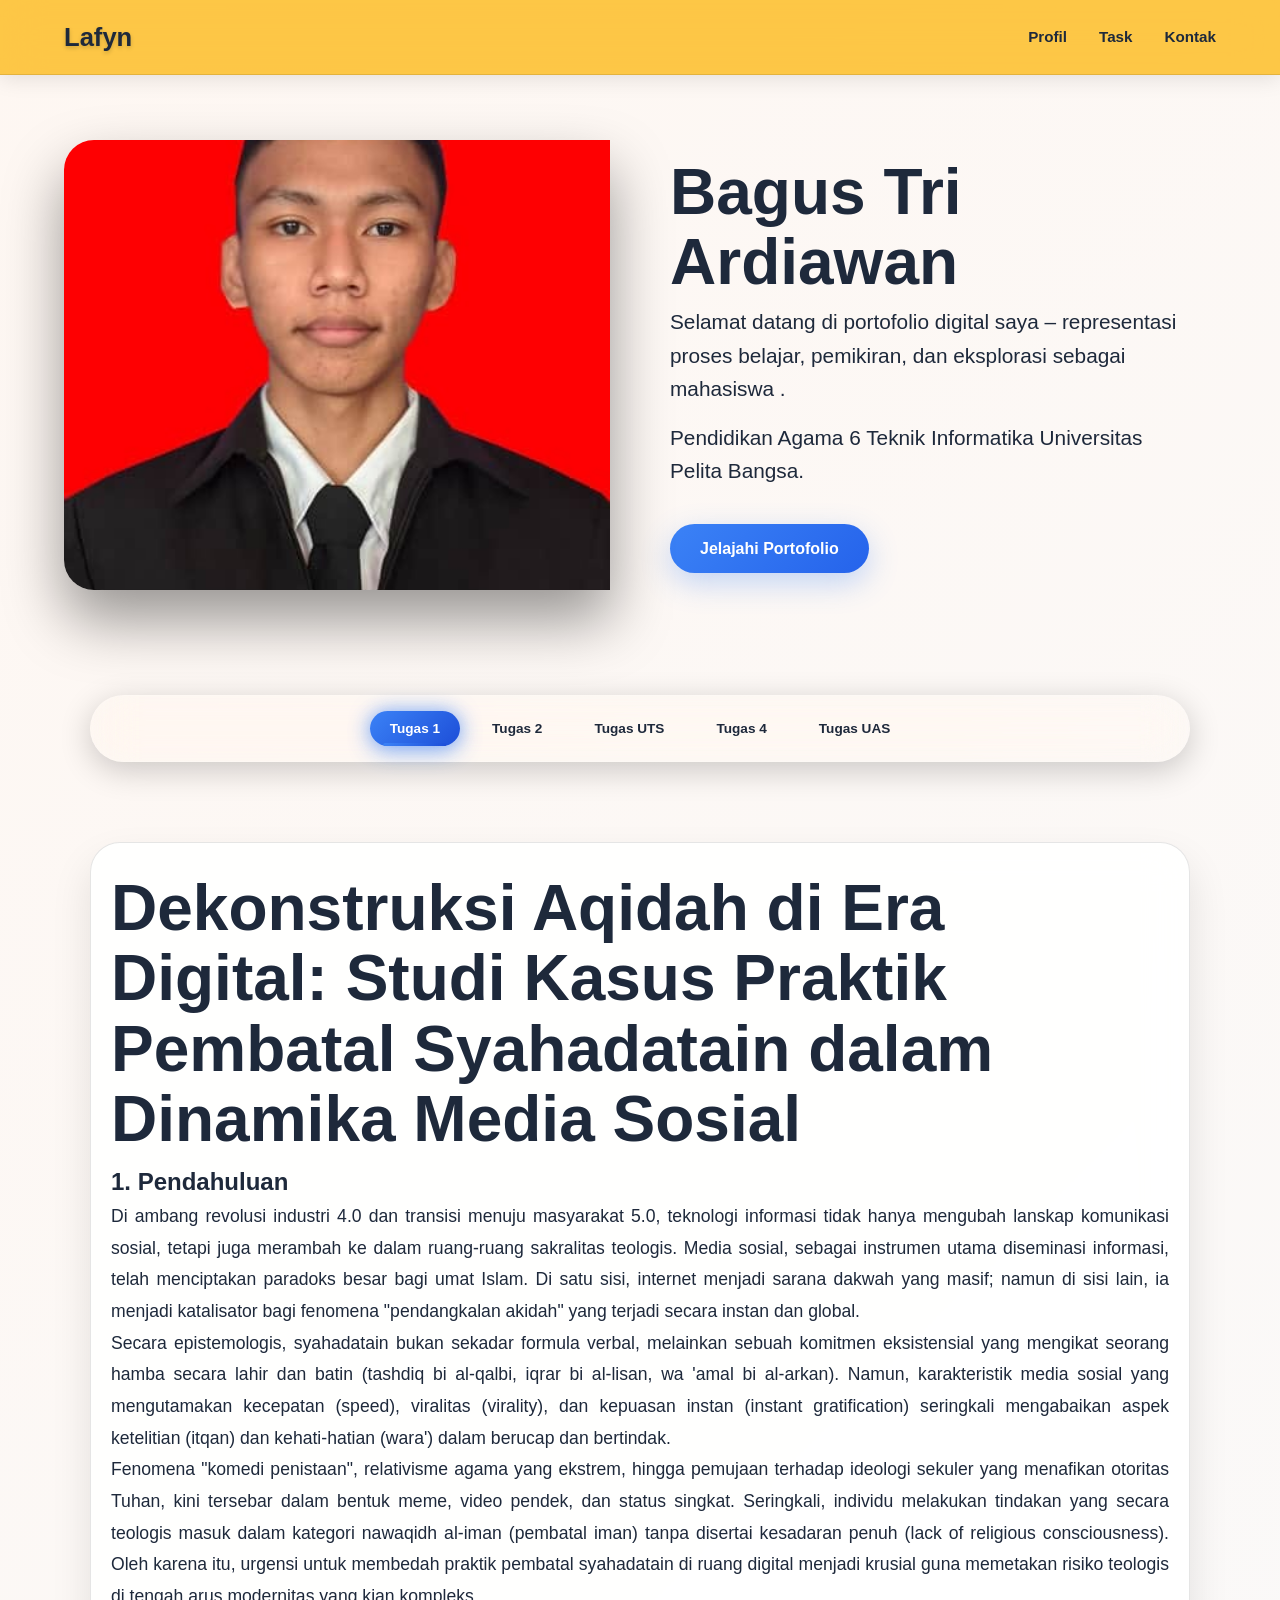
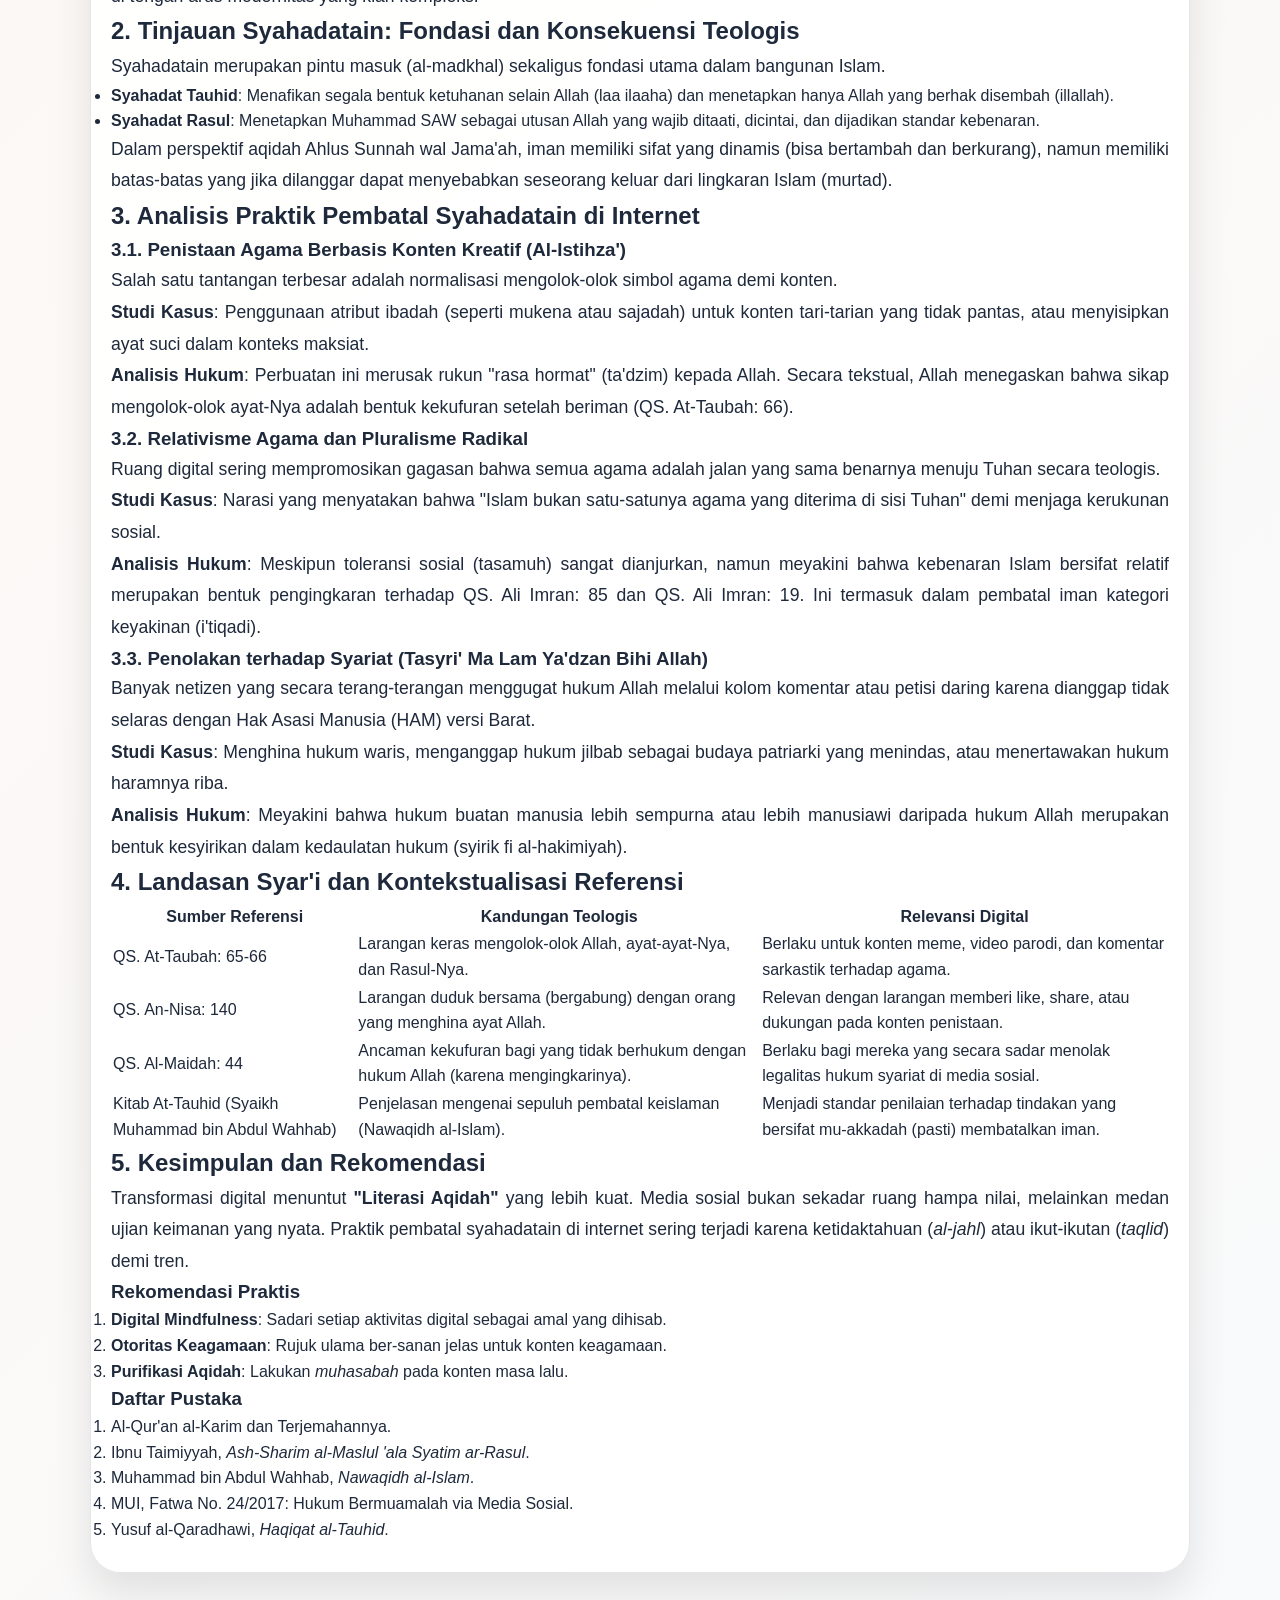
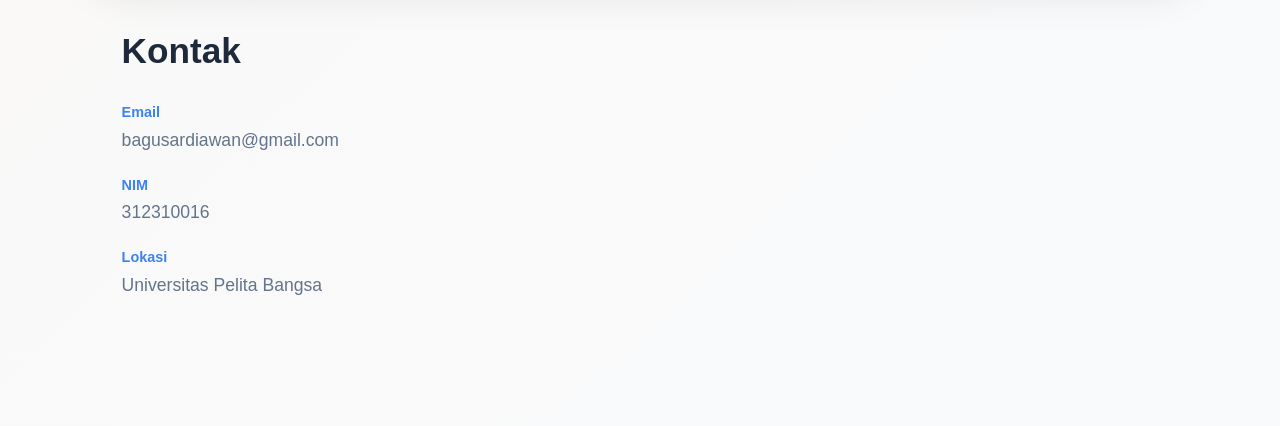
<file: index.html>
<!doctype html>
<html lang="en">
  <head>
    <meta charset="UTF-8" />
    <meta name="viewport" content="width=device-width, initial-scale=1.0" />
    <title>Profil</title>
    <link rel="stylesheet" href="style/style.css" />
    <link rel="stylesheet" href="style/stylebtn.css" />
    <link rel="stylesheet" href="style/stylechange.css" />
  </head>
  <body>
    <nav class="navbar" id="navbar">
      <a href="#profil" class="nav-logo">Lafyn</a>
      <input type="checkbox" id="menu-toggle" class="menu-checkbox" />
      <label for="menu-toggle" class="hamburger">
        <span></span>
        <span></span>
        <span></span>
      </label>

      <ul class="nav-links">
        <li><a href="#profil">Profil</a></li>
        <li><a href="#task">Task</a></li>
        <li><a href="#contact">Kontak</a></li>
        <!-- <li><a href="#" class="nav-cta">Get Started</a></li> -->
      </ul>
    </nav>
    <div class="container">
      <div class="content-profil" id="profil">
        <div class="hero-foto">
          <img
            src="src/bagusss.jpeg"
            alt="Profil Bagus Tri Ardiawan"
            title="NIM: 312310016"
          />
          <div class="foto-overlay"></div>
        </div>
        <div class="profil-teks">
          <h1>Bagus Tri Ardiawan</h1>
          <h5>
            Selamat datang di portofolio digital saya – representasi proses
            belajar, pemikiran, dan eksplorasi sebagai mahasiswa .
          </h5>
          <h5>
            Pendidikan Agama 6 Teknik Informatika Universitas Pelita Bangsa.
          </h5>
          <a href="#task" class="cta-btn">Jelajahi Portofolio</a>
        </div>
      </div>
      <div class="wrapper-task" id="task">
        <section class="btn-task">
          <button class="btn-tugas active" onclick="showtask('tugas1', this)">
            Tugas 1
          </button>
          <button class="btn-tugas" onclick="showtask('tugas2', this)">
            Tugas 2
          </button>
          <button class="btn-tugas" onclick="showtask('tugasUts', this)">
            Tugas UTS
          </button>
          <button class="btn-tugas" onclick="showtask('tugas4', this)">
            Tugas 4
          </button>
          <button class="btn-tugas" onclick="showtask('tugasUas', this)">
            Tugas UAS
          </button>
        </section>
        <div class="content-task">
          <div class="task-page active" id="tugas1">
            <p class="loading">Memuat Tugas 1...</p>
          </div>

          <div class="task-page" id="tugas2">
            <p class="loading">Memuat Tugas 2...</p>
          </div>

          <div class="task-page" id="tugasUts">
            <p class="loading">Memuat Tugas UTS...</p>
          </div>

          <div class="task-page" id="tugas4">
            <p class="loading">Memuat Tugas 4...</p>
          </div>
          <div class="task-page" id="tugasUas">
            <p class="loading">Memuat Tugas UAS...</p>
          </div>
        </div>
      </div>

      <section class="contact-section" id="contact">
        <div class="contact-container">
          <div class="contact-info">
            <h2>Kontak</h2>
            <div class="contact-detail">
              <span>Email</span>
              <p>bagusardiawan@gmail.com</p>
            </div>

            <div class="contact-detail">
              <span>NIM</span>
              <p>312310016</p>
            </div>

            <div class="contact-detail">
              <span>Lokasi</span>
              <p>Universitas Pelita Bangsa</p>
            </div>
          </div>
        </div>
      </section>
    </div>
  </body>
  <script src="main/main.js"></script>
</html>
</file>
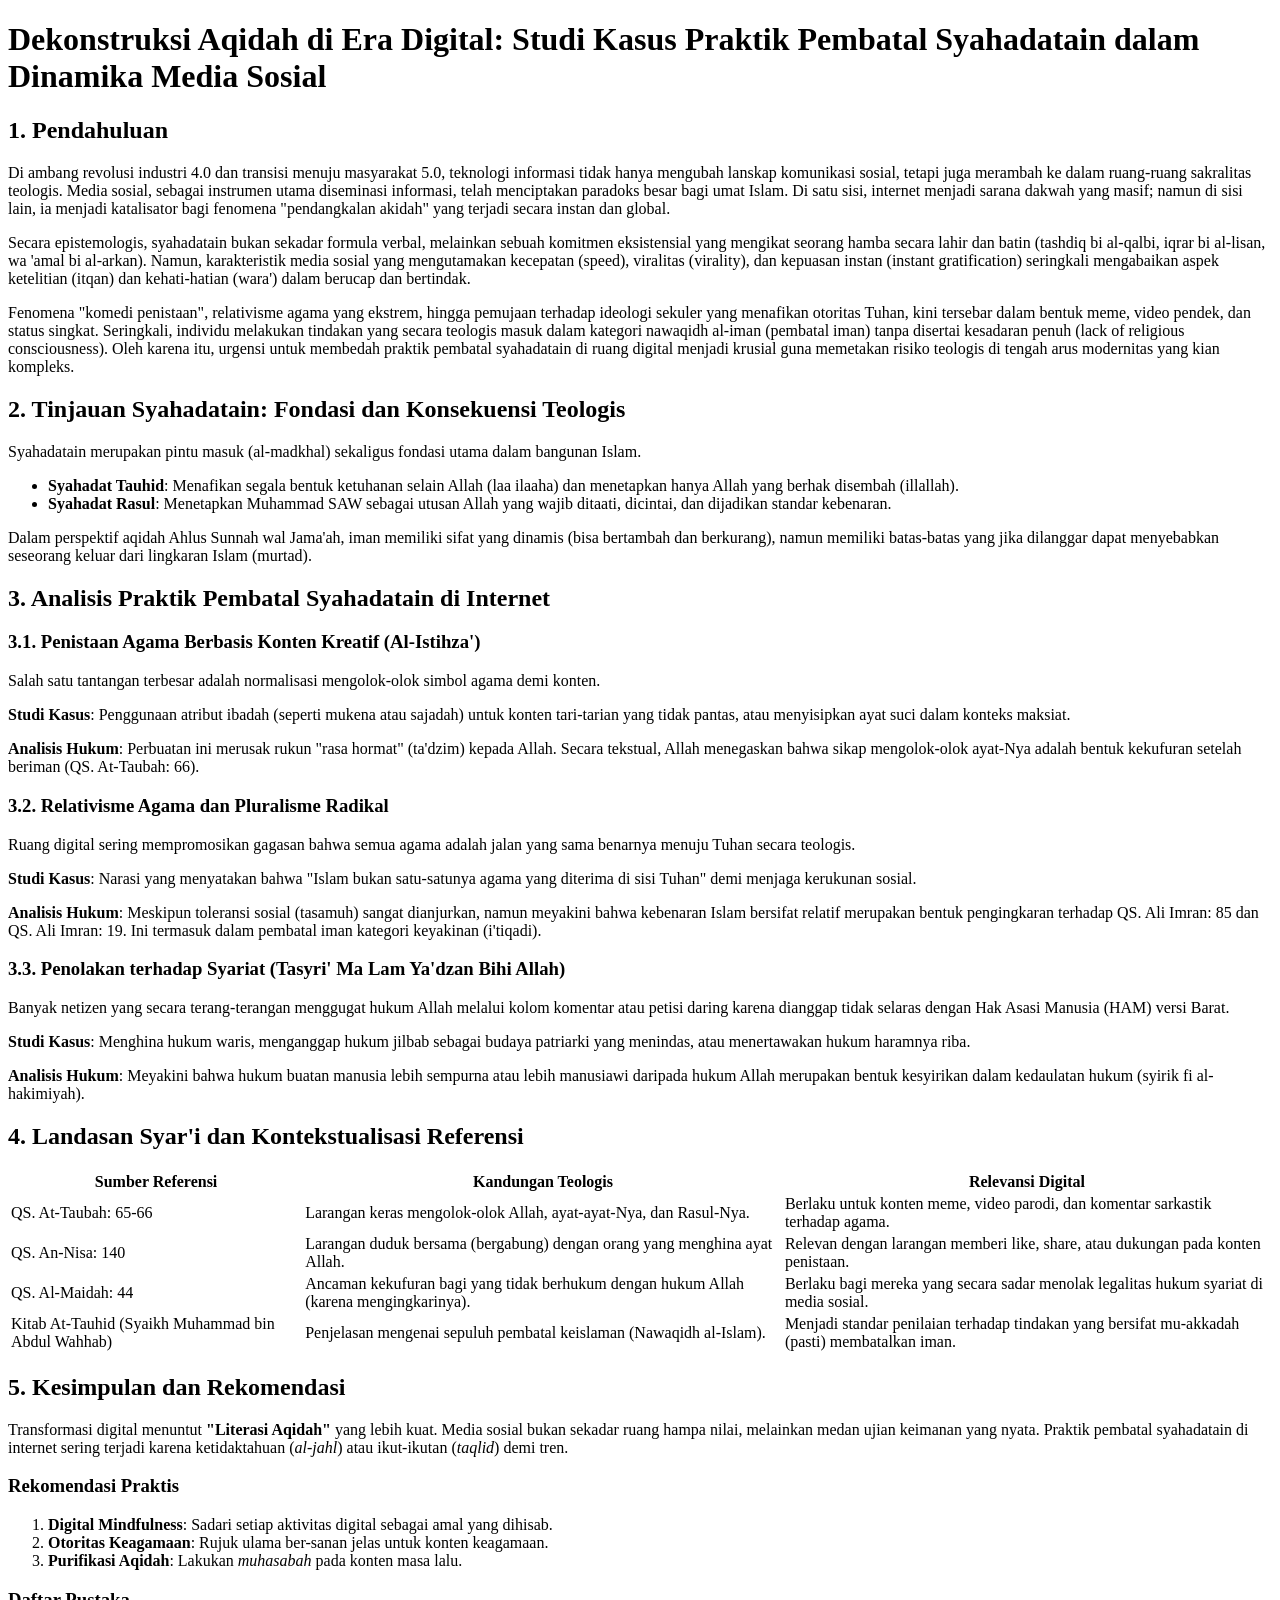
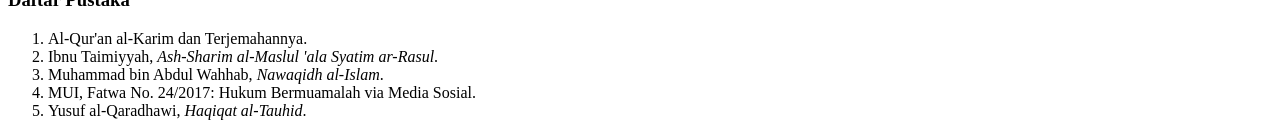
<file: tasks/tugas1.html>
<!doctype html>
<html lang="id">
  <head>
    <meta charset="UTF-8" />
    <meta name="viewport" content="width=device-width, initial-scale=1.0" />
    <title>Dekonstruksi Aqidah di Era Digital</title>
  </head>
  <body>
    <div class="task-content">
      <h1>
        Dekonstruksi Aqidah di Era Digital: Studi Kasus Praktik Pembatal
        Syahadatain dalam Dinamika Media Sosial
      </h1>

      <h2>1. Pendahuluan</h2>
      <p>
        Di ambang revolusi industri 4.0 dan transisi menuju masyarakat 5.0,
        teknologi informasi tidak hanya mengubah lanskap komunikasi sosial,
        tetapi juga merambah ke dalam ruang-ruang sakralitas teologis. Media
        sosial, sebagai instrumen utama diseminasi informasi, telah menciptakan
        paradoks besar bagi umat Islam. Di satu sisi, internet menjadi sarana
        dakwah yang masif; namun di sisi lain, ia menjadi katalisator bagi
        fenomena "pendangkalan akidah" yang terjadi secara instan dan global.
      </p>

      <p>
        Secara epistemologis, syahadatain bukan sekadar formula verbal,
        melainkan sebuah komitmen eksistensial yang mengikat seorang hamba
        secara lahir dan batin (tashdiq bi al-qalbi, iqrar bi al-lisan, wa 'amal
        bi al-arkan). Namun, karakteristik media sosial yang mengutamakan
        kecepatan (speed), viralitas (virality), dan kepuasan instan (instant
        gratification) seringkali mengabaikan aspek ketelitian (itqan) dan
        kehati-hatian (wara') dalam berucap dan bertindak.
      </p>

      <p>
        Fenomena "komedi penistaan", relativisme agama yang ekstrem, hingga
        pemujaan terhadap ideologi sekuler yang menafikan otoritas Tuhan, kini
        tersebar dalam bentuk meme, video pendek, dan status singkat.
        Seringkali, individu melakukan tindakan yang secara teologis masuk dalam
        kategori nawaqidh al-iman (pembatal iman) tanpa disertai kesadaran penuh
        (lack of religious consciousness). Oleh karena itu, urgensi untuk
        membedah praktik pembatal syahadatain di ruang digital menjadi krusial
        guna memetakan risiko teologis di tengah arus modernitas yang kian
        kompleks.
      </p>

      <h2>2. Tinjauan Syahadatain: Fondasi dan Konsekuensi Teologis</h2>
      <p>
        Syahadatain merupakan pintu masuk (al-madkhal) sekaligus fondasi utama
        dalam bangunan Islam.
      </p>
      <ul>
        <li>
          <strong>Syahadat Tauhid</strong>: Menafikan segala bentuk ketuhanan
          selain Allah (laa ilaaha) dan menetapkan hanya Allah yang berhak
          disembah (illallah).
        </li>
        <li>
          <strong>Syahadat Rasul</strong>: Menetapkan Muhammad SAW sebagai
          utusan Allah yang wajib ditaati, dicintai, dan dijadikan standar
          kebenaran.
        </li>
      </ul>
      <p>
        Dalam perspektif aqidah Ahlus Sunnah wal Jama'ah, iman memiliki sifat
        yang dinamis (bisa bertambah dan berkurang), namun memiliki batas-batas
        yang jika dilanggar dapat menyebabkan seseorang keluar dari lingkaran
        Islam (murtad).
      </p>

      <h2>3. Analisis Praktik Pembatal Syahadatain di Internet</h2>

      <h3>3.1. Penistaan Agama Berbasis Konten Kreatif (Al-Istihza')</h3>
      <p>
        Salah satu tantangan terbesar adalah normalisasi mengolok-olok simbol
        agama demi konten.
      </p>
      <p>
        <strong>Studi Kasus</strong>: Penggunaan atribut ibadah (seperti mukena
        atau sajadah) untuk konten tari-tarian yang tidak pantas, atau
        menyisipkan ayat suci dalam konteks maksiat.
      </p>
      <p>
        <strong>Analisis Hukum</strong>: Perbuatan ini merusak rukun "rasa
        hormat" (ta'dzim) kepada Allah. Secara tekstual, Allah menegaskan bahwa
        sikap mengolok-olok ayat-Nya adalah bentuk kekufuran setelah beriman
        (QS. At-Taubah: 66).
      </p>

      <h3>3.2. Relativisme Agama dan Pluralisme Radikal</h3>
      <p>
        Ruang digital sering mempromosikan gagasan bahwa semua agama adalah
        jalan yang sama benarnya menuju Tuhan secara teologis.
      </p>
      <p>
        <strong>Studi Kasus</strong>: Narasi yang menyatakan bahwa "Islam bukan
        satu-satunya agama yang diterima di sisi Tuhan" demi menjaga kerukunan
        sosial.
      </p>
      <p>
        <strong>Analisis Hukum</strong>: Meskipun toleransi sosial (tasamuh)
        sangat dianjurkan, namun meyakini bahwa kebenaran Islam bersifat relatif
        merupakan bentuk pengingkaran terhadap QS. Ali Imran: 85 dan QS. Ali
        Imran: 19. Ini termasuk dalam pembatal iman kategori keyakinan
        (i'tiqadi).
      </p>

      <h3>
        3.3. Penolakan terhadap Syariat (Tasyri' Ma Lam Ya'dzan Bihi Allah)
      </h3>
      <p>
        Banyak netizen yang secara terang-terangan menggugat hukum Allah melalui
        kolom komentar atau petisi daring karena dianggap tidak selaras dengan
        Hak Asasi Manusia (HAM) versi Barat.
      </p>
      <p>
        <strong>Studi Kasus</strong>: Menghina hukum waris, menganggap hukum
        jilbab sebagai budaya patriarki yang menindas, atau menertawakan hukum
        haramnya riba.
      </p>
      <p>
        <strong>Analisis Hukum</strong>: Meyakini bahwa hukum buatan manusia
        lebih sempurna atau lebih manusiawi daripada hukum Allah merupakan
        bentuk kesyirikan dalam kedaulatan hukum (syirik fi al-hakimiyah).
      </p>

      <h2>4. Landasan Syar'i dan Kontekstualisasi Referensi</h2>
      <table>
        <thead>
          <tr>
            <th>Sumber Referensi</th>
            <th>Kandungan Teologis</th>
            <th>Relevansi Digital</th>
          </tr>
        </thead>
        <tbody>
          <tr>
            <td>QS. At-Taubah: 65-66</td>
            <td>
              Larangan keras mengolok-olok Allah, ayat-ayat-Nya, dan Rasul-Nya.
            </td>
            <td>
              Berlaku untuk konten meme, video parodi, dan komentar sarkastik
              terhadap agama.
            </td>
          </tr>
          <tr>
            <td>QS. An-Nisa: 140</td>
            <td>
              Larangan duduk bersama (bergabung) dengan orang yang menghina ayat
              Allah.
            </td>
            <td>
              Relevan dengan larangan memberi like, share, atau dukungan pada
              konten penistaan.
            </td>
          </tr>
          <tr>
            <td>QS. Al-Maidah: 44</td>
            <td>
              Ancaman kekufuran bagi yang tidak berhukum dengan hukum Allah
              (karena mengingkarinya).
            </td>
            <td>
              Berlaku bagi mereka yang secara sadar menolak legalitas hukum
              syariat di media sosial.
            </td>
          </tr>
          <tr>
            <td>Kitab At-Tauhid (Syaikh Muhammad bin Abdul Wahhab)</td>
            <td>
              Penjelasan mengenai sepuluh pembatal keislaman (Nawaqidh
              al-Islam).
            </td>
            <td>
              Menjadi standar penilaian terhadap tindakan yang bersifat
              mu-akkadah (pasti) membatalkan iman.
            </td>
          </tr>
        </tbody>
      </table>

      <h2>5. Kesimpulan dan Rekomendasi</h2>
      <p>
        Transformasi digital menuntut <strong>"Literasi Aqidah"</strong> yang
        lebih kuat. Media sosial bukan sekadar ruang hampa nilai, melainkan
        medan ujian keimanan yang nyata. Praktik pembatal syahadatain di
        internet sering terjadi karena ketidaktahuan (<em>al-jahl</em>) atau
        ikut-ikutan (<em>taqlid</em>) demi tren.
      </p>

      <h3>Rekomendasi Praktis</h3>
      <ol>
        <li>
          <strong>Digital Mindfulness</strong>: Sadari setiap aktivitas digital
          sebagai amal yang dihisab.
        </li>
        <li>
          <strong>Otoritas Keagamaan</strong>: Rujuk ulama ber-sanan jelas untuk
          konten keagamaan.
        </li>
        <li>
          <strong>Purifikasi Aqidah</strong>: Lakukan <em>muhasabah</em> pada
          konten masa lalu.
        </li>
      </ol>

      <h3>Daftar Pustaka</h3>
      <ol>
        <li>Al-Qur'an al-Karim dan Terjemahannya.</li>
        <li>
          Ibnu Taimiyyah, <em>Ash-Sharim al-Maslul 'ala Syatim ar-Rasul</em>.
        </li>
        <li>Muhammad bin Abdul Wahhab, <em>Nawaqidh al-Islam</em>.</li>
        <li>MUI, Fatwa No. 24/2017: Hukum Bermuamalah via Media Sosial.</li>
        <li>Yusuf al-Qaradhawi, <em>Haqiqat al-Tauhid</em>.</li>
      </ol>
    </div>
  </body>
</html>
</file>
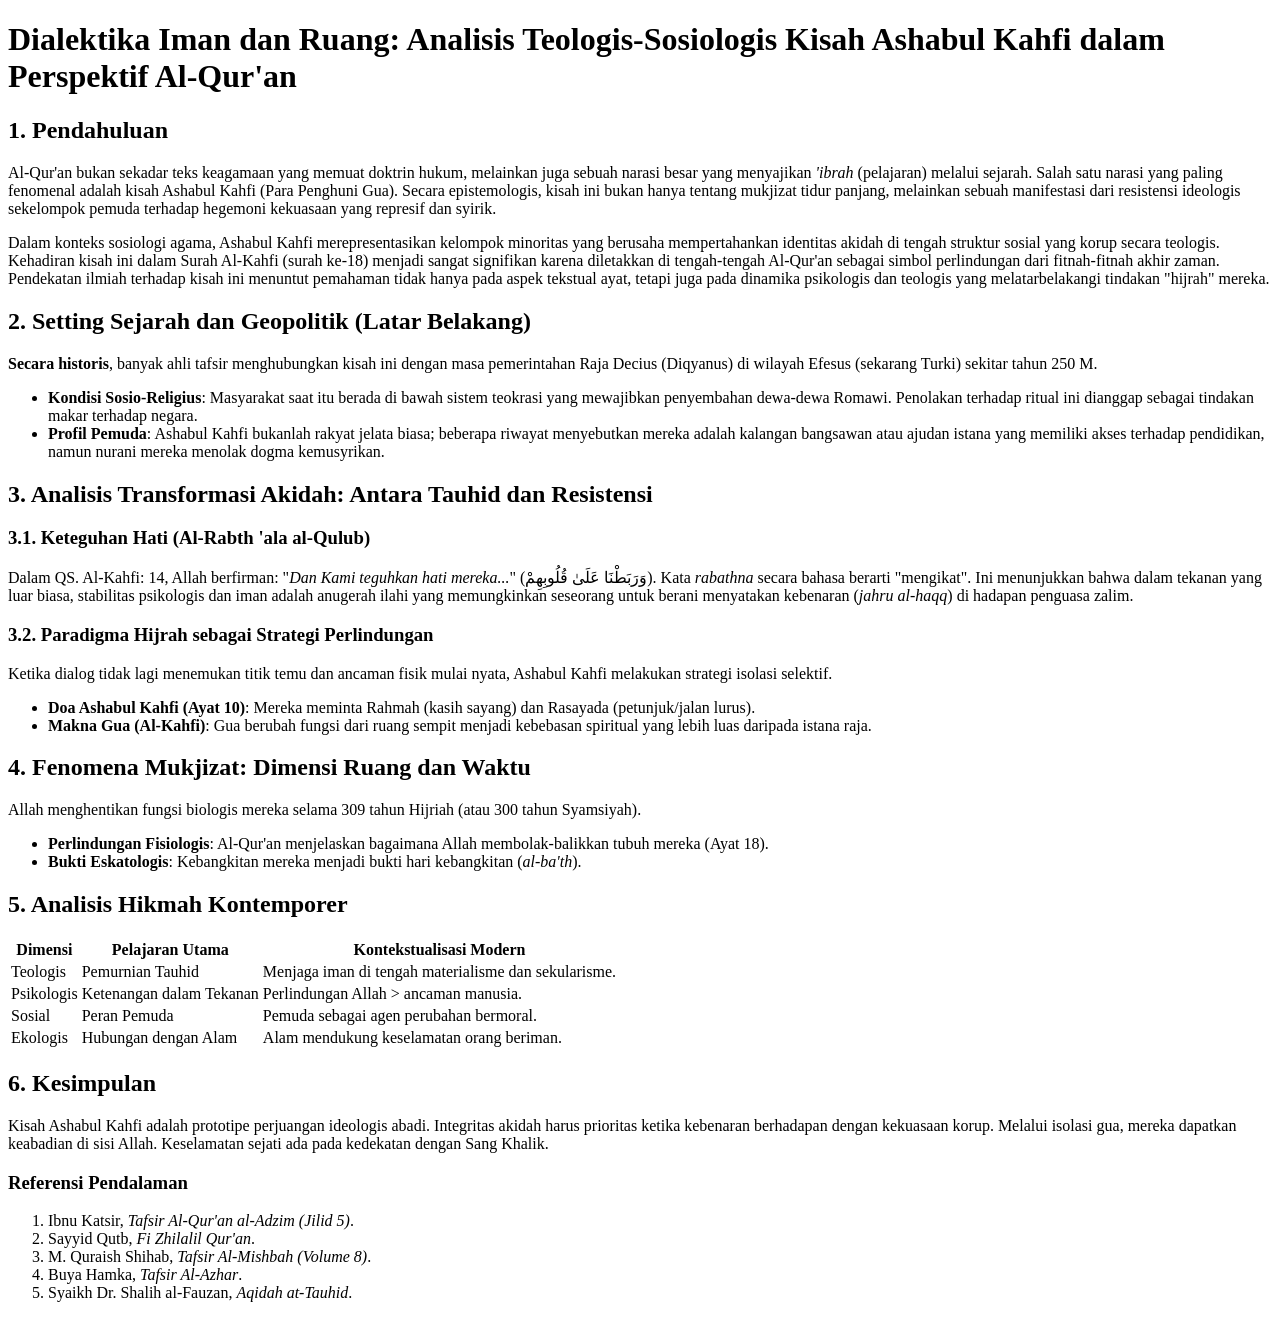
<file: tasks/tugas2.html>
<!doctype html>
<html lang="id">
  <head>
    <meta charset="UTF-8" />
    <meta name="viewport" content="width=device-width, initial-scale=1.0" />
    <title>Dialektika Iman dan Ruang: Ashabul Kahfi</title>
  </head>
  <body>
    <div class="task-content">
      <h1>
        Dialektika Iman dan Ruang: Analisis Teologis-Sosiologis Kisah Ashabul
        Kahfi dalam Perspektif Al-Qur'an
      </h1>

      <h2>1. Pendahuluan</h2>
      <p>
        Al-Qur'an bukan sekadar teks keagamaan yang memuat doktrin hukum,
        melainkan juga sebuah narasi besar yang menyajikan
        <em>'ibrah</em> (pelajaran) melalui sejarah. Salah satu narasi yang
        paling fenomenal adalah kisah Ashabul Kahfi (Para Penghuni Gua). Secara
        epistemologis, kisah ini bukan hanya tentang mukjizat tidur panjang,
        melainkan sebuah manifestasi dari resistensi ideologis sekelompok pemuda
        terhadap hegemoni kekuasaan yang represif dan syirik.
      </p>

      <p>
        Dalam konteks sosiologi agama, Ashabul Kahfi merepresentasikan kelompok
        minoritas yang berusaha mempertahankan identitas akidah di tengah
        struktur sosial yang korup secara teologis. Kehadiran kisah ini dalam
        Surah Al-Kahfi (surah ke-18) menjadi sangat signifikan karena diletakkan
        di tengah-tengah Al-Qur'an sebagai simbol perlindungan dari
        fitnah-fitnah akhir zaman. Pendekatan ilmiah terhadap kisah ini menuntut
        pemahaman tidak hanya pada aspek tekstual ayat, tetapi juga pada
        dinamika psikologis dan teologis yang melatarbelakangi tindakan "hijrah"
        mereka.
      </p>

      <h2>2. Setting Sejarah dan Geopolitik (Latar Belakang)</h2>
      <p>
        <strong>Secara historis</strong>, banyak ahli tafsir menghubungkan kisah
        ini dengan masa pemerintahan Raja Decius (Diqyanus) di wilayah Efesus
        (sekarang Turki) sekitar tahun 250 M.
      </p>

      <ul>
        <li>
          <strong>Kondisi Sosio-Religius</strong>: Masyarakat saat itu berada di
          bawah sistem teokrasi yang mewajibkan penyembahan dewa-dewa Romawi.
          Penolakan terhadap ritual ini dianggap sebagai tindakan makar terhadap
          negara.
        </li>
        <li>
          <strong>Profil Pemuda</strong>: Ashabul Kahfi bukanlah rakyat jelata
          biasa; beberapa riwayat menyebutkan mereka adalah kalangan bangsawan
          atau ajudan istana yang memiliki akses terhadap pendidikan, namun
          nurani mereka menolak dogma kemusyrikan.
        </li>
      </ul>

      <h2>3. Analisis Transformasi Akidah: Antara Tauhid dan Resistensi</h2>

      <h3>3.1. Keteguhan Hati (Al-Rabth 'ala al-Qulub)</h3>
      <p>
        Dalam QS. Al-Kahfi: 14, Allah berfirman: "<em
          >Dan Kami teguhkan hati mereka...</em
        >" (وَرَبَطْنَا عَلَىٰ قُلُوبِهِمْ). Kata <em>rabathna</em> secara
        bahasa berarti "mengikat". Ini menunjukkan bahwa dalam tekanan yang luar
        biasa, stabilitas psikologis dan iman adalah anugerah ilahi yang
        memungkinkan seseorang untuk berani menyatakan kebenaran (<em
          >jahru al-haqq</em
        >) di hadapan penguasa zalim.
      </p>

      <h3>3.2. Paradigma Hijrah sebagai Strategi Perlindungan</h3>
      <p>
        Ketika dialog tidak lagi menemukan titik temu dan ancaman fisik mulai
        nyata, Ashabul Kahfi melakukan strategi isolasi selektif.
      </p>
      <ul>
        <li>
          <strong>Doa Ashabul Kahfi (Ayat 10)</strong>: Mereka meminta Rahmah
          (kasih sayang) dan Rasayada (petunjuk/jalan lurus).
        </li>
        <li>
          <strong>Makna Gua (Al-Kahfi)</strong>: Gua berubah fungsi dari ruang
          sempit menjadi kebebasan spiritual yang lebih luas daripada istana
          raja.
        </li>
      </ul>

      <h2>4. Fenomena Mukjizat: Dimensi Ruang dan Waktu</h2>
      <p>
        Allah menghentikan fungsi biologis mereka selama 309 tahun Hijriah (atau
        300 tahun Syamsiyah).
      </p>
      <ul>
        <li>
          <strong>Perlindungan Fisiologis</strong>: Al-Qur'an menjelaskan
          bagaimana Allah membolak-balikkan tubuh mereka (Ayat 18).
        </li>
        <li>
          <strong>Bukti Eskatologis</strong>: Kebangkitan mereka menjadi bukti
          hari kebangkitan (<em>al-ba'th</em>).
        </li>
      </ul>

      <h2>5. Analisis Hikmah Kontemporer</h2>
      <table>
        <thead>
          <tr>
            <th>Dimensi</th>
            <th>Pelajaran Utama</th>
            <th>Kontekstualisasi Modern</th>
          </tr>
        </thead>
        <tbody>
          <tr>
            <td>Teologis</td>
            <td>Pemurnian Tauhid</td>
            <td>Menjaga iman di tengah materialisme dan sekularisme.</td>
          </tr>
          <tr>
            <td>Psikologis</td>
            <td>Ketenangan dalam Tekanan</td>
            <td>Perlindungan Allah > ancaman manusia.</td>
          </tr>
          <tr>
            <td>Sosial</td>
            <td>Peran Pemuda</td>
            <td>Pemuda sebagai agen perubahan bermoral.</td>
          </tr>
          <tr>
            <td>Ekologis</td>
            <td>Hubungan dengan Alam</td>
            <td>Alam mendukung keselamatan orang beriman.</td>
          </tr>
        </tbody>
      </table>

      <h2>6. Kesimpulan</h2>
      <p>
        Kisah Ashabul Kahfi adalah prototipe perjuangan ideologis abadi.
        Integritas akidah harus prioritas ketika kebenaran berhadapan dengan
        kekuasaan korup. Melalui isolasi gua, mereka dapatkan keabadian di sisi
        Allah. Keselamatan sejati ada pada kedekatan dengan Sang Khalik.
      </p>

      <h3>Referensi Pendalaman</h3>
      <ol>
        <li>Ibnu Katsir, <em>Tafsir Al-Qur'an al-Adzim (Jilid 5)</em>.</li>
        <li>Sayyid Qutb, <em>Fi Zhilalil Qur'an</em>.</li>
        <li>M. Quraish Shihab, <em>Tafsir Al-Mishbah (Volume 8)</em>.</li>
        <li>Buya Hamka, <em>Tafsir Al-Azhar</em>.</li>
        <li>Syaikh Dr. Shalih al-Fauzan, <em>Aqidah at-Tauhid</em>.</li>
      </ol>
    </div>
  </body>
</html>
</file>
<file: style/style.css>
/* css baru */
/* ================= ROOT VARIABLES ================= */
:root {
  --primary-color: #f97316;
  --text-main: #1e293b;
  --text-muted: #64748b;
  --bg-light: #fef7f2;
  --card-bg: rgba(255, 255, 255, 0.9);
  --nav-height: 75px;
  --nav-bg: rgba(253, 193, 52, 0.9);
  --accent: #0ea5e9;
  --glass-border: rgba(0, 0, 0, 0.1);
  --transition: all 0.3s ease;
}

#profil,
#task,
#contact {
  scroll-margin-top: 80px; /* sama dengan tinggi navbar */
}
/* ================= RESET ================= */
* {
  margin: 0;
  padding: 0;
  box-sizing: border-box;
}

body {
  font-family: "Inter", sans-serif;
  line-height: 1.6;
  color: var(--text-main);
  background: linear-gradient(135deg, var(--bg-light) 0%, #f8fafc 100%);
  -webkit-font-smoothing: antialiased;
}

/* ================= NAVBAR ================= */
.navbar {
  position: fixed;
  top: 0;
  left: 0;
  right: 0;

  height: var(--nav-height);
  display: flex;
  justify-content: space-between;
  align-items: center;
  padding: 0 5%;

  background: var(--nav-bg);
  backdrop-filter: blur(20px) saturate(180%);
  -webkit-backdrop-filter: blur(20px);
  border-bottom: 1px solid var(--glass-border);
  box-shadow: 0 4px 20px rgba(0, 0, 0, 0.1);
  z-index: 1000;
}

.nav-logo {
  font-size: 1.6rem;
  font-weight: 800;
  color: var(--text-main);
  text-decoration: none;
  text-shadow: 0 2px 4px rgba(0, 0, 0, 0.2);
}

.nav-logo span {
  color: var(--accent);
}

/* ================= HAMBURGER ================= */
.menu-checkbox {
  position: absolute;
  opacity: 0;
  pointer-events: none;
}

.hamburger {
  display: none;
  flex-direction: column;
  gap: 5px;
  cursor: pointer;
  z-index: 1001;
}

.hamburger span {
  width: 28px;
  height: 3px;
  background: #fff;
  border-radius: 10px;
  transition: 0.3s;
}

/* ================= NAV LINKS ================= */
.nav-links {
  list-style: none;
  display: flex;
  align-items: center;
  gap: 2rem;
}

.nav-links a {
  color: #1e293b;
  text-decoration: none;
  font-weight: 600;
  font-size: 0.95rem;
  transition: var(--transition);
}

.nav-links a:hover {
  color: var(--text-main);
  text-shadow: 0 2px 4px rgba(0, 0, 0, 0.2);
}

/* ================= CONTAINER ================= */
.container {
  width: 90%;
  max-width: 1200px;
  margin: 0 auto;
  padding-top: calc(var(--nav-height) + 40px);
  padding-bottom: 60px;
}

/* ================= PROFIL ================= */
.content-profil {
  display: grid;
  grid-template-columns: 1fr 1fr;
  gap: 60px;
  align-items: center;
  min-height: 500px;
  position: relative;
}

.hero-foto {
  position: relative;
  height: 450px;
  border-radius: 30px 0 0 30px;
  overflow: hidden;
  box-shadow: 0 30px 60px rgba(0, 0, 0, 0.4);
}

@media (max-width: 767px) {
  .hero-foto {
    height: 350px;
    max-width: 300px;
  }
}

.hero-foto img {
  width: 100%;
  height: 100%;
  object-fit: cover;
  transition: transform 0.5s ease;
}

.hero-foto:hover img {
  transform: scale(1.05);
}

.foto-overlay {
  position: absolute;
  top: 0;
  left: 0;
  right: 0;
  bottom: 0;
  background: linear-gradient(
    135deg,
    rgba(37, 99, 235, 0.4),
    rgba(59, 130, 246, 0.2)
  );
  opacity: 0;
  transition: opacity 0.3s ease;
}

.hero-foto:hover .foto-overlay {
  opacity: 1;
}

.profil-teks {
  text-align: left;
}

/* ================= TYPOGRAPHY ================= */
h1 {
  font-size: clamp(2.2rem, 5vw, 4rem);
  margin-bottom: 0.5rem;
  line-height: 1.1;
  animation: fadeInUp 1s ease-out;
}

@keyframes fadeInUp {
  from {
    opacity: 0;
    transform: translateY(30px);
  }
  to {
    opacity: 1;
    transform: translateY(0);
  }
}

.cta-btn {
  display: inline-block;
  margin-top: 20px;
  padding: 12px 30px;
  background: linear-gradient(135deg, #3b82f6, #2563eb);
  color: white;
  text-decoration: none;
  border-radius: 50px;
  font-weight: 600;
  transition: all 0.3s ease;
  box-shadow: 0 10px 30px rgba(59, 130, 246, 0.3);
}

.cta-btn:hover {
  transform: translateY(-3px);
  box-shadow: 0 15px 40px rgba(59, 130, 246, 0.4);
}

.profil-teks h5 {
  animation: fadeInUp 1s ease-out 0.2s both;
}

.hero-foto {
  animation: slideInLeft 1s ease-out;
}

h5 {
  font-size: clamp(0.9rem, 3vw, 1.3rem);
  margin-bottom: 1rem;
  font-weight: 400;
}

p {
  color: var(--text-main);
  font-size: clamp(0.95rem, 2vw, 1.1rem);
  line-height: 1.8;
}

/* ================= TASK SECTION ================= */
.wrapper-task {
  margin-top: 40px;
}

.content-task {
  margin-top: 0;
  background: var(--card-bg);
  backdrop-filter: blur(20px);
  border: 1px solid var(--glass-border);
  border-radius: 30px;
  padding: 30px;
  box-shadow: 0 20px 40px rgba(0, 0, 0, 0.1);
}

.task-page nav.navbar {
  display: none !important;
}

.task-page .task-content {
  padding: 0;
}

.header-task {
  text-align: center;
  margin-bottom: 30px;
}

.isi-task {
  display: flex;
  flex-direction: column; /* MOBILE FIRST */
  gap: 40px;
  align-items: center;
  text-align: center;
}

.isi-task img {
  width: 100%;
}

.teks h3 {
  font-size: 1.8rem;
}

.teks h4 {
  margin-top: 20px;
  font-size: 1.2rem;
  font-weight: 300;
}

li {
  word-break: break-all;
  text-align: justify;
}

/* ================= TABLET+ ================= */
@media (max-width: 767px) {
  .content-profil {
    grid-template-columns: 1fr;
    gap: 40px;
    text-align: center;
  }

  .hero-foto {
    border-radius: 30px;
    height: 400px;
    width: 100%;
    max-width: 350px;
    margin: 0 auto;
  }

  .profil-teks {
    text-align: center;
  }
}

@media (min-width: 768px) {
  .content-profil {
    grid-template-columns: 1fr 1fr;
  }

  .profil-teks {
    padding-right: 20px;
  }
}

.daftar-ayat {
  list-style: none;
  padding-left: 0;
}

.daftar-ayat li {
  position: relative;
  padding-left: 28px;
  margin-bottom: 15px;
  line-height: 1.7;
}

.daftar-ayat li::before {
  content: "•";
  position: absolute;
  left: 0;
  color: #3b82f6;
  font-size: 1.2rem;
}

/* ================= CONTACT SECTION ================= */
.contact-section {
  padding: 50px 5%;
}

.contact-container {
  max-width: 1100px;
  margin: auto;
  display: flex;
  flex-direction: column;
  gap: 60px;
}

/* INFO */
.contact-info h2 {
  font-size: 2.2rem;
  margin-bottom: 20px;
}

.contact-info p {
  color: var(--text-muted);
  margin-bottom: 20px;
}

.contact-detail span {
  font-size: 0.9rem;
  color: #3b82f6;
  font-weight: 600;
}

.contact-detail p {
  margin-bottom: 15px;
}

/* FORM */
.contact-form {
  background: rgba(255, 255, 255, 0.05);
  padding: 40px;
  border-radius: 20px;
  backdrop-filter: blur(10px);
  border: 1px solid rgba(255, 255, 255, 0.08);
  display: flex;
  flex-direction: column;
  gap: 20px;
}

.form-group input,
.form-group textarea {
  width: 100%;
  padding: 14px 16px;
  border-radius: 12px;
  border: 1px solid rgba(255, 255, 255, 0.1);
  background: rgba(255, 255, 255, 0.03);
  color: #fff;
  font-size: 0.95rem;
  outline: none;
  transition: 0.3s ease;
}

.form-group input:focus,
.form-group textarea:focus {
  border-color: #3b82f6;
  box-shadow: 0 0 0 3px rgba(59, 130, 246, 0.2);
}

.contact-form button {
  padding: 14px;
  border: none;
  border-radius: 12px;
  background: #3b82f6;
  color: white;
  font-weight: 600;
  cursor: pointer;
  transition: 0.3s ease;
}

.contact-form button:hover {
  background: #2563eb;
  transform: translateY(-2px);
}
.wrapper-task {
  position: relative;
  max-width: 1100px;
  margin: 80px auto 0;
}

h4,
p {
  text-align: justify;
}

/* ================= DESKTOP ================= */
@media (min-width: 992px) {
  .contact-container {
    flex-direction: row;
    justify-content: space-between;
    align-items: flex-start;
  }

  .contact-info {
    flex: 1;
  }

  .contact-form {
    flex: 1;
  }

  .gambar-uts2 {
    img {
      width: 100vh;
      height: auto;
      max-width: 500vh;
    }
  }
}

/* ================= MOBILE MENU ================= */
@media (max-width: 992px) {
  .nav-links {
    position: fixed;
    top: 0;
    right: -100%;
    width: 260px;
    height: 100vh;
    background: #1a1d21;
    flex-direction: column;
    padding: 100px 40px;
    gap: 20px;
    transition: 0.4s ease;
    box-shadow: -10px 0 30px rgba(0, 0, 0, 0.5);
  }

  .menu-checkbox:checked ~ .nav-links {
    right: 0;
  }

  .hamburger {
    display: flex;
  }
}

@media (max-width: 770px) {
  .gambar-uts {
    img {
      width: 100%;
      height: auto;
      max-width: 400px;
    }
  }
  .gambar-tugas2 {
    img {
      width: 400vh;
      height: auto;
      max-width: 300px;
    }
  }
}

/* FIX OFFSET MOBILE */
html,
body {
  scroll-behavior: smooth;
  overflow-x: hidden;
}

.content-task {
  width: 100%;
  max-width: 1100px;
  margin: 80px auto 0;
  padding: 30px 20px;
}
</file>
<file: style/stylebtn.css>
:root {
  --primary-gradient: linear-gradient(135deg, #3b82f6, #1d4ed8);
  --glow-neon: 0 0 20px rgba(59, 130, 246, 0.6);
  --glass-bg: rgba(255, 255, 255, 0.05);
  --transition: all 0.4s cubic-bezier(0.25, 0.46, 0.45, 0.94);
}

.btn-task {
  position: static;
  display: flex;
  justify-content: center;
  margin-bottom: 20px;
  background: var(--glass-bg);
  backdrop-filter: blur(20px) saturate(180%);
  border: 1px solid rgba(255, 255, 255, 0.1);
  border-radius: 50px;
  padding: 15px 25px;
  gap: 12px;
  box-shadow: 0 8px 32px rgba(0, 0, 0, 0.2);
}

.btn-tugas {
  position: relative;
  padding: 10px 20px;
  border: none;
  background: transparent;
  color: var(--text-main);
  font-weight: 600;
  font-size: 0.85rem;
  border-radius: 20px;
  cursor: pointer;
  transition: var(--transition);
  min-width: 80px;
  text-align: center;
}

.btn-tugas::before {
  content: "";
  position: absolute;
  bottom: 0;
  left: 50%;
  width: 0;
  height: 3px;
  background: var(--primary-gradient);
  transform: translateX(-50%);
  transition: var(--transition);
  border-radius: 2px;
}

.btn-tugas:hover {
  background: var(--glass-bg);
  transform: translateY(-2px);
  box-shadow: var(--glow-neon);
  color: white;
}

.btn-tugas.active {
  background: var(--primary-gradient);
  color: white;
  box-shadow:
    var(--glow-neon),
    0 8px 25px rgba(59, 130, 246, 0.3);
}

.btn-tugas.active::before {
  width: 70%;
}
</file>
<file: style/stylechange.css>
.task-page {
  position: absolute;
  top: 0;
  left: 0;
  width: 100%;
  opacity: 0;
  transform: translateX(50px);
  transition: all 0.5s cubic-bezier(0.25, 0.46, 0.45, 0.94);
  pointer-events: none;
}

.task-page.active {
  opacity: 1;
  transform: translateX(0);
  position: relative;
  pointer-events: auto;
}

/* Slide container */
.content-task {
  position: relative;
  overflow: hidden;
  border-radius: 30px;
}
</file>
